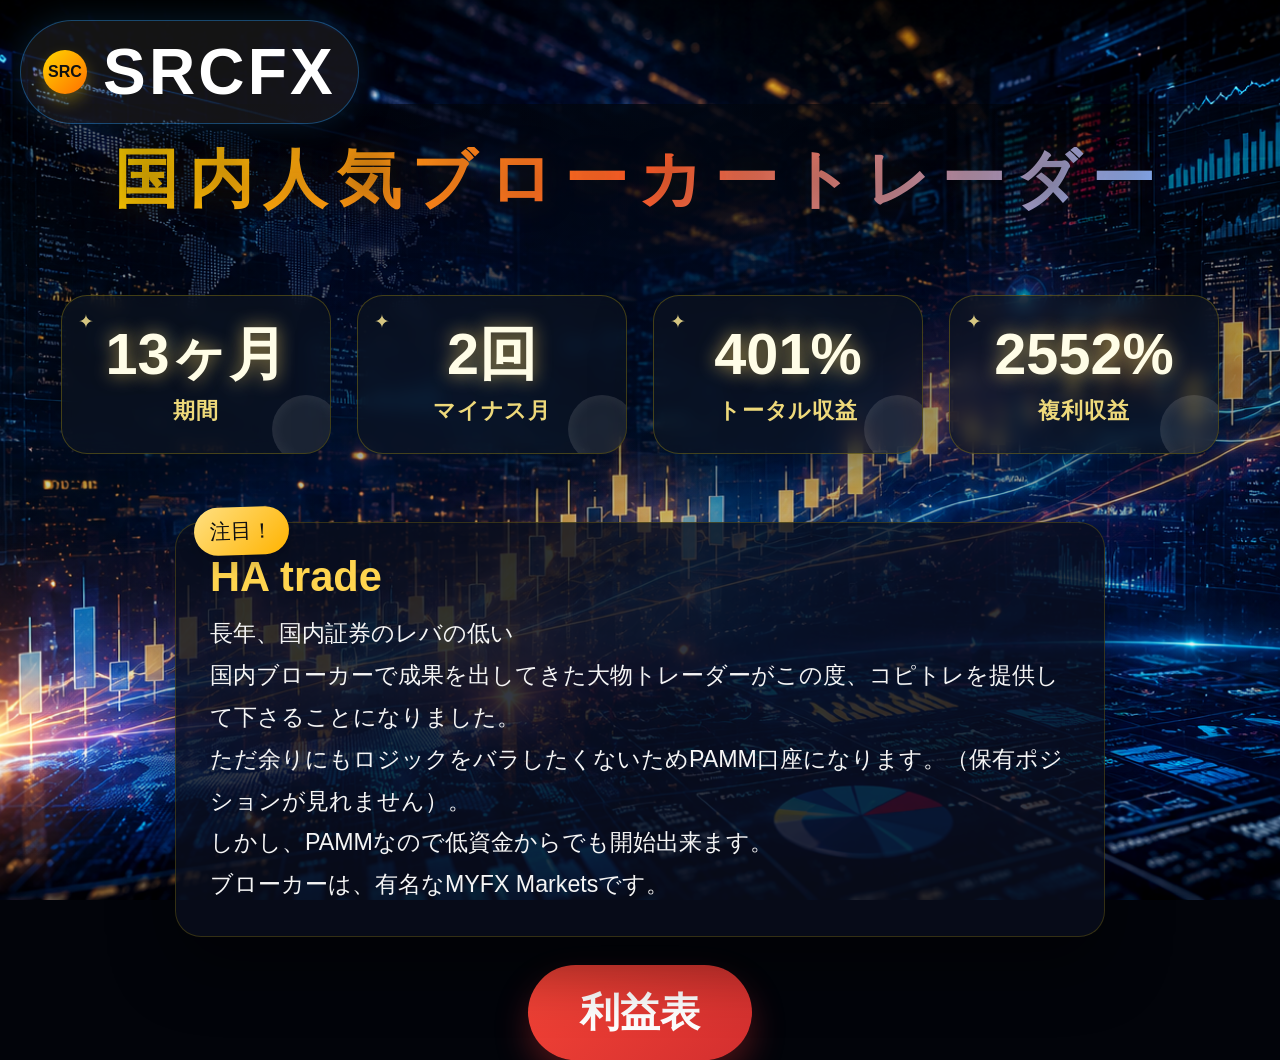
<file: index.html>
<!DOCTYPE html>
<html lang="ja">
<head>
    <meta charset="UTF-8">
    <title>SRCFX</title>
    <link rel="stylesheet" href="style.css">
</head>
<body>
    <div class="logo logo-fixed"><span style="font-size: clamp(2.5rem, 6vw, 4rem); font-weight: 800;">SRCFX</span></div>

    <main>
        <div class="hero">
            <h1>国内人気ブローカートレーダー</h1>
            
            <div class="stats">
                <div class="stat-item"><span style="font-size: clamp(2.8rem, 7vw, 3.6rem); line-height: 1.05; font-weight: 900;">13ヶ月</span><p style="font-size: clamp(1.16rem, 2.9vw, 1.35rem); font-weight: 700; letter-spacing: 0.04em;">期間</p></div>
                <div class="stat-item"><span style="font-size: clamp(2.8rem, 7vw, 3.6rem); line-height: 1.05; font-weight: 900;">2回</span><p style="font-size: clamp(1.16rem, 2.9vw, 1.35rem); font-weight: 700; letter-spacing: 0.04em;">マイナス月</p></div>
                <div class="stat-item"><span style="font-size: clamp(2.8rem, 7vw, 3.6rem); line-height: 1.05; font-weight: 900;">401%</span><p style="font-size: clamp(1.16rem, 2.9vw, 1.35rem); font-weight: 700; letter-spacing: 0.04em;">トータル収益</p></div>
                <div class="stat-item"><span style="font-size: clamp(2.8rem, 7vw, 3.6rem); line-height: 1.05; font-weight: 900;">2552%</span><p style="font-size: clamp(1.16rem, 2.9vw, 1.35rem); font-weight: 700; letter-spacing: 0.04em;">複利収益</p></div>
            </div>

            <div class="info-box">
                <h2>HA trade</h2>
                <p>
                    長年、国内証券のレバの低い<br>
                    国内ブローカーで成果を出してきた大物トレーダーがこの度、コピトレを提供して下さることになりました。<br>
                    ただ余りにもロジックをバラしたくないためPAMM口座になります。（保有ポジションが見れません）。<br>
                    しかし、PAMMなので低資金からでも開始出来ます。<br>
                    ブローカーは、有名なMYFX Marketsです。
                </p>
            </div>

            <div class="cta-area">
                <button class="cta-btn" id="profitBtn" style="font-size: clamp(2.1rem, 4.8vw, 2.5rem); font-weight: 800;">利益表</button>
            </div>

            <div class="profit-image-wrap hidden" id="profitImageWrap">
                <img id="profitImage" src="assets/profit.jpg" alt="利益表画像">
            </div>
        </div>
    </main>
    <script>
        document.getElementById('profitBtn').addEventListener('click', function(event) {
            const wrap = document.getElementById('profitImageWrap');
            wrap.classList.toggle('hidden');
            this.textContent = wrap.classList.contains('hidden') ? '利益表' : '閉じる';
        });
    </script>
</body>
</html>
</file>
<file: style.css>
body {
    margin: 0;
    color: white;
    font-family: sans-serif;
    min-height: 100vh;
    background-color: #02040a;
    background-image: url('assets/bg.png');
    background-position: center;
    background-size: cover;
    background-repeat: no-repeat;
    background-attachment: fixed;
}

.logo {
    position: relative;
    display: inline-flex;
    align-items: center;
    gap: 16px;
    padding: 14px 22px;
    background: rgba(255, 255, 255, 0.08);
    border: 1px solid rgba(33, 150, 243, 0.4);
    border-radius: 999px;
    box-shadow: 0 0 32px rgba(33, 150, 243, 0.18), 0 16px 30px rgba(0, 0, 0, 0.25);
}

.logo::before {
    content: "SRC";
    display: inline-flex;
    align-items: center;
    justify-content: center;
    width: 44px;
    height: 44px;
    background: linear-gradient(135deg, #ffd600 0%, #ff6f00 100%);
    color: #111;
    font-weight: 800;
    border-radius: 50%;
    box-shadow: 0 8px 16px rgba(255, 214, 0, 0.3);
}

.logo span {
    font-size: 1.35rem;
    font-weight: 800;
    letter-spacing: 0.05em;
    color: #ffffff;
}

.logo-fixed {
    position: fixed;
    top: 20px;
    left: 20px;
    z-index: 10;
}

main {
    padding-top: 0;
}

nav ul li {
    position: relative;
    padding: 8px 14px;
    color: #ffffff;
    font-weight: 600;
    letter-spacing: 0.03em;
}

nav ul li::after {
    content: '';
    position: absolute;
    left: 0;
    right: 0;
    bottom: -6px;
    height: 3px;
    background: linear-gradient(90deg, rgba(255, 193, 7, 0.9), rgba(30, 136, 229, 0.9));
    opacity: 0;
    transition: opacity 0.3s ease, transform 0.3s ease;
    transform: scaleX(0.6);
}

nav ul li:hover::after {
    opacity: 1;
    transform: scaleX(1);
}

.logo {
    position: relative;
    display: inline-flex;
    align-items: center;
    gap: 16px;
    padding: 14px 22px;
    background: rgba(255, 255, 255, 0.08);
    border: 1px solid rgba(33, 150, 243, 0.4);
    border-radius: 999px;
    box-shadow: 0 0 32px rgba(33, 150, 243, 0.18), 0 16px 30px rgba(0, 0, 0, 0.35);
}

.logo::before {
    content: "SRC";
    display: inline-flex;
    align-items: center;
    justify-content: center;
    width: 44px;
    height: 44px;
    background: linear-gradient(135deg, #ffd600 0%, #ff6f00 100%);
    color: #111;
    font-weight: 800;
    border-radius: 50%;
    box-shadow: 0 8px 16px rgba(255, 214, 0, 0.3);
}

.logo span {
    font-size: 1.35rem;
    font-weight: 800;
    letter-spacing: 0.05em;
    color: #ffffff;
}

.hero {
    position: relative;
    min-height: 100vh;
    display: flex;
    flex-direction: column;
    justify-content: center;
    align-items: center;
    padding: 0 24px;
    overflow: hidden;
    background: transparent;
}

.hero::before {
    content: '';
    position: absolute;
    inset: 0;
    background: radial-gradient(circle at top, rgba(1, 7, 18, 0.76), transparent 35%), linear-gradient(180deg, rgba(0, 0, 0, 0.45), transparent 65%);
    pointer-events: none;
}

h1 {
    position: relative;
    z-index: 1;
    font-size: clamp(3rem, 5vw, 5.2rem);
    letter-spacing: 0.16em;
    line-height: 1.02;
    font-weight: 900;
    text-align: center;
    text-transform: uppercase;
    background: linear-gradient(120deg, #ffd300, #ff5b2a, #7cafff);
    -webkit-background-clip: text;
    color: transparent;
    text-shadow: 0 0 30px rgba(0, 0, 0, 0.4), 0 0 40px rgba(255, 180, 0, 0.15);
}


.stats { display: flex; gap: 26px; margin: 40px 0; flex-wrap: wrap; justify-content: center; }
.stat-item {
    position: relative;
    width: 220px;
    padding: 28px 24px;
    border-radius: 26px;
    color: #fffde7;
    text-align: center;
    background: rgba(12, 18, 31, 0.72);
    border: 1px solid rgba(255, 215, 0, 0.24);
    box-shadow: 0 24px 60px rgba(0, 0, 0, 0.35);
    overflow: hidden;
    backdrop-filter: blur(8px);
}
.stat-item::before {
    content: '✦';
    position: absolute;
    top: 14px;
    left: 16px;
    font-size: 1.2rem;
    color: rgba(255, 235, 150, 0.92);
    opacity: 0.9;
}
.stat-item::after {
    content: '';
    position: absolute;
    bottom: -10px;
    right: -10px;
    width: 68px;
    height: 68px;
    border-radius: 50%;
    background: rgba(255, 255, 255, 0.08);
    box-shadow: inset 0 0 16px rgba(255, 255, 255, 0.08);
}
.stat-item span { display: block; position: relative; font-size: clamp(2.4rem, 4vw, 3.2rem); font-weight: 900; text-shadow: 0 0 18px rgba(255, 215, 102, 0.65); }
.stat-item p { position: relative; margin: 12px 0 0; font-size: 1rem; color: #f8e27f; opacity: 0.96; letter-spacing: 0.04em; }

.info-box {
    position: relative;
    max-width: 860px;
    margin-top: 28px;
    padding: 30px 34px;
    background: rgba(9, 14, 29, 0.82);
    border: 1px solid rgba(255, 215, 0, 0.18);
    border-radius: 26px;
    box-shadow: 0 30px 65px rgba(0, 0, 0, 0.45);
}

.info-box::before {
    content: '注目！';
    position: absolute;
    top: -16px;
    left: 18px;
    padding: 10px 16px;
    font-size: 1.3rem;
    color: #111;
    background: linear-gradient(135deg, #ffe082, #ffb300);
    border-radius: 999px;
    box-shadow: 0 8px 18px rgba(0, 0, 0, 0.2);
    transform: rotate(-2deg);
}

.info-box h2 {
    margin: 0 0 12px;
    font-size: 2.6rem;
    color: #ffd54f;
}

.info-box p {
    margin: 0;
    line-height: 1.8;
    font-size: 1.45rem;
    color: #f5f5f5;
}

.cta-area {
    margin-top: 28px;
}

.cta-btn {
    display: inline-block;
    background: linear-gradient(135deg, #f44336, #d32f2f);
    color: white;
    border: none;
    padding: 20px 52px;
    font-size: 1.45rem;
    border-radius: 60px;
    cursor: pointer;
    text-decoration: none;
    box-shadow: 0 16px 32px rgba(212, 47, 47, 0.35);
    transition: transform 0.25s ease, box-shadow 0.25s ease;
}

.cta-btn:hover {
    transform: translateY(-2px);
    box-shadow: 0 20px 40px rgba(217, 64, 77, 0.45);
}

.profit-image-wrap {
    margin-top: 36px;
    padding: 20px;
    background: rgba(255, 255, 255, 0.1);
    border: 1px solid rgba(255, 255, 255, 0.18);
    border-radius: 28px;
    box-shadow: 0 24px 60px rgba(0, 0, 0, 0.24);
    max-width: 1120px;
    width: min(100%, 1120px);
    display: flex;
    justify-content: center;
}

.profit-image-wrap img {
    width: 100%;
    max-width: 1080px;
    height: auto;
    border-radius: 20px;
    box-shadow: 0 22px 50px rgba(0, 0, 0, 0.28);
    transform: translateY(1px);
}

.hidden {
    display: none;
}

.bonus { color: #8bc34a; text-align: center; margin-bottom: 10px; }

@media (max-width: 768px) {
    header {
        padding: 16px 20px;
    }

    nav ul {
        flex-wrap: wrap;
        justify-content: center;
        gap: 12px;
    }

    .logo {
        gap: 10px;
        padding: 12px 16px;
    }

    .logo::before {
        width: 50px;
        height: 50px;
    }

    .logo span {
        font-size: 1.55rem;
    }

    .hero {
        padding: 0 16px;
    }

    h1 {
        font-size: clamp(2.4rem, 8vw, 3.2rem);
        letter-spacing: 0.08em;
    }

    h1::after {
        bottom: -28px;
        padding: 5px 14px;
        font-size: 0.8rem;
    }

    .stats {
        gap: 16px;
        margin: 30px 0;
    }

    .stat-item {
        width: calc(50% - 16px);
        padding: 20px 14px;
        border-radius: 22px;
    }

    .logo span {
        font-size: 1.55rem;
    }

    .stat-item span {
        font-size: clamp(2.45rem, 6vw, 3rem);
    }

    .stat-item p {
        font-size: 1rem;
    }

    .info-box {
        margin-top: 18px;
        padding: 20px 22px;
    }

    .cta-area {
        margin-top: 24px;
    }

    .cta-btn {
        width: 100%;
        padding: 18px 22px;
        font-size: 1.25rem;
    }

    .profit-image-wrap {
        margin-top: 28px;
        padding: 16px;
        border-radius: 20px;
    }

    .profit-image-wrap img {
        max-width: 100%;
        border-radius: 16px;
    }
}
</file>
